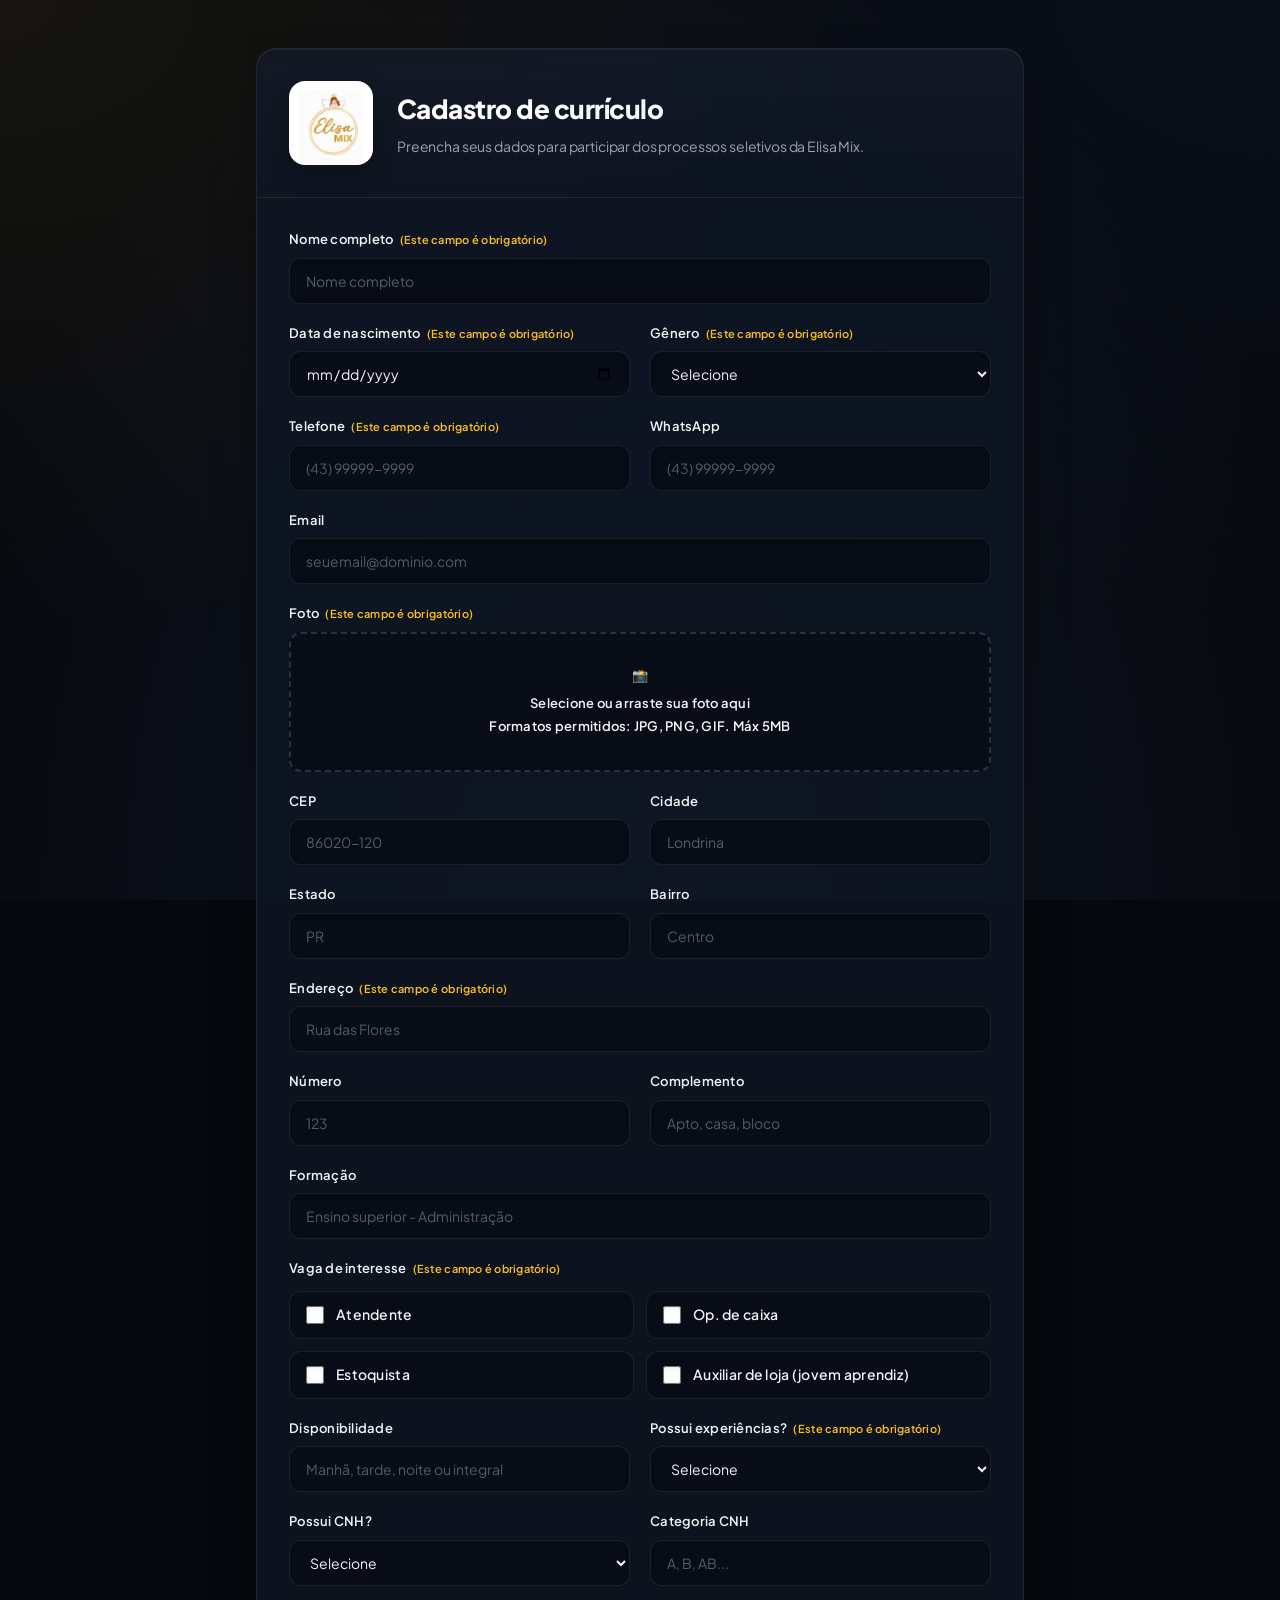
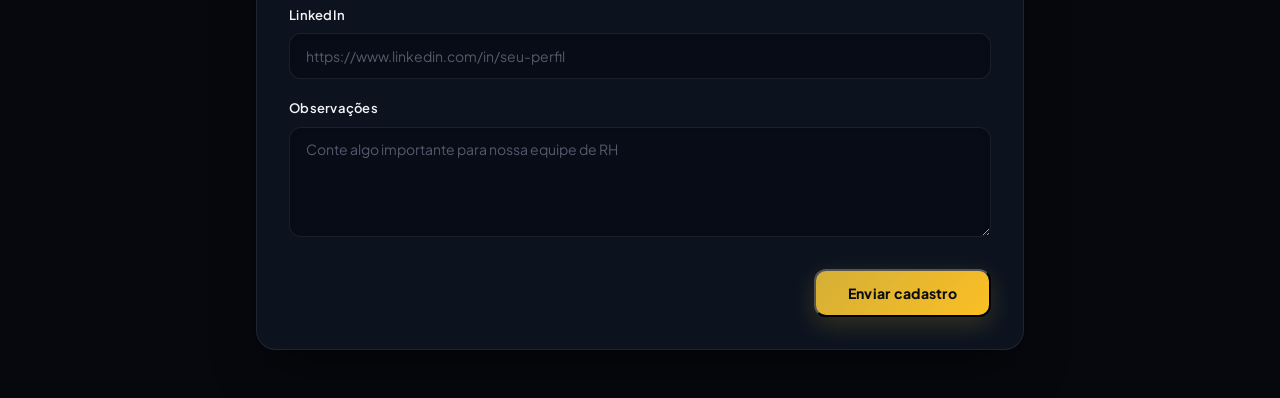
<file: index.html>
<!doctype html>
<html lang="pt-BR">
  <head>
    <meta charset="utf-8">
    <meta name="viewport" content="width=device-width, initial-scale=1">
    <meta name="theme-color" content="#0b0d12">
    <title>Vagas Elisa Mix</title>
    <link rel="stylesheet" href="./style.css">
  </head>
  <body>
    <main class="public-form-shell">
      <section class="public-form-panel">
        <div class="public-form-head">
          <span class="brand brand-logo">
            <img src="./elisamix-logo.png" alt="Elisa Mix">
          </span>
          <div>
            <h1>Cadastro de currículo</h1>
            <p>Preencha seus dados para participar dos processos seletivos da Elisa Mix.</p>
          </div>
        </div>

        <form
          id="candidate-form"
          class="form-grid"
          action="https://n8n.geniuslead.com.br/webhook/api/sul/candidatos"
          method="post"
          enctype="multipart/form-data"
          target="webhook-submit-frame"
        >
          <input name="status" type="hidden" value="Novo">
          <input name="empresa" type="hidden" value="Elisa Mix">
          <input name="origem_formulario" type="hidden" value="vagas-elisamix">

          <label class="field field-full">
            <span>Nome completo <em class="required-note">(Este campo é obrigatório)</em></span>
            <input name="nome" required autocomplete="name" placeholder="Nome completo">
          </label>

          <label class="field">
            <span>Data de nascimento <em class="required-note">(Este campo é obrigatório)</em></span>
            <input name="data_nascimento" type="date" required>
          </label>

          <label class="field">
            <span>Gênero <em class="required-note">(Este campo é obrigatório)</em></span>
            <select name="genero" required>
              <option value="">Selecione</option>
              <option value="masculino">Masculino</option>
              <option value="feminino">Feminino</option>
              <option value="não informado">Prefiro não informar</option>
            </select>
          </label>

          <label class="field">
            <span>Telefone <em class="required-note">(Este campo é obrigatório)</em></span>
            <input name="telefone" inputmode="tel" autocomplete="tel" placeholder="(43) 99999-9999" maxlength="15" pattern="\([0-9]{2}\) [0-9]{5}-[0-9]{4}" title="Use o formato (DDD) 99999-9999" required>
          </label>

          <label class="field">
            <span>WhatsApp</span>
            <input name="whatsapp" inputmode="tel" placeholder="(43) 99999-9999" maxlength="15" pattern="\([0-9]{2}\) [0-9]{5}-[0-9]{4}" title="Use o formato (DDD) 99999-9999">
          </label>

          <label class="field field-full">
            <span>Email</span>
            <input name="email" type="email" autocomplete="email" placeholder="seuemail@dominio.com">
          </label>

          <div class="field field-full">
            <span>Foto <em class="required-note">(Este campo é obrigatório)</em></span>
            <label class="file-upload-card" for="candidate-photo">
              <span class="file-upload-icon">📸</span>
              <span class="file-upload-text">Selecione ou arraste sua foto aqui</span>
              <span class="file-upload-subtext">Formatos permitidos: JPG, PNG, GIF. Máx 5MB</span>
              <input id="candidate-photo" name="foto" type="file" accept="image/*" required style="display: none;">
              <span class="file-selected-name" id="file-name-preview" style="display: none;"></span>
            </label>
          </div>

          <label class="field">
            <span>CEP</span>
            <input name="cep" inputmode="numeric" autocomplete="postal-code" placeholder="86020-120" maxlength="9">
          </label>

          <label class="field">
            <span>Cidade</span>
            <input name="cidade" autocomplete="address-level2" placeholder="Londrina">
          </label>

          <label class="field">
            <span>Estado</span>
            <input name="estado" maxlength="2" autocomplete="address-level1" placeholder="PR">
          </label>

          <label class="field">
            <span>Bairro</span>
            <input name="bairro" placeholder="Centro">
          </label>

          <label class="field field-full">
            <span>Endereço <em class="required-note">(Este campo é obrigatório)</em></span>
            <input name="endereco" autocomplete="street-address" placeholder="Rua das Flores" required>
          </label>

          <label class="field">
            <span>Número</span>
            <input name="numero" placeholder="123">
          </label>

          <label class="field">
            <span>Complemento</span>
            <input name="complemento" placeholder="Apto, casa, bloco">
          </label>

          <label class="field field-full">
            <span>Formação</span>
            <input name="formacao" placeholder="Ensino superior - Administração">
          </label>

          <div class="field field-full">
            <span id="vaga-interesse-label">Vaga de interesse <em class="required-note">(Este campo é obrigatório)</em></span>
            <input name="vaga_interesse" type="hidden">
            <div class="checkbox-group" role="group" aria-labelledby="vaga-interesse-label">
              <label class="checkbox-option">
                <input type="checkbox" value="Atendente" data-role-option>
                <span>Atendente</span>
              </label>
              <label class="checkbox-option">
                <input type="checkbox" value="Op. de caixa" data-role-option>
                <span>Op. de caixa</span>
              </label>
              <label class="checkbox-option">
                <input type="checkbox" value="Estoquista" data-role-option>
                <span>Estoquista</span>
              </label>
              <label class="checkbox-option">
                <input type="checkbox" value="Auxiliar de loja (jovem aprendiz)" data-role-option>
                <span>Auxiliar de loja (jovem aprendiz)</span>
              </label>
            </div>
          </div>

          <label class="field">
            <span>Disponibilidade</span>
            <input name="disponibilidade" placeholder="Manhã, tarde, noite ou integral">
          </label>

          <label class="field">
            <span>Possui experiências? <em class="required-note">(Este campo é obrigatório)</em></span>
            <select id="possui-experiencias" required>
              <option value="">Selecione</option>
              <option value="true">Sim</option>
              <option value="false">Não</option>
            </select>
          </label>

          <label class="field field-full experience-field is-hidden" hidden>
            <span>Experiência 1 <em class="required-note">(Este campo é obrigatório)</em></span>
            <textarea name="experiencia1" placeholder="Empresa, período e atividades"></textarea>
          </label>

          <label class="field field-full experience-field is-hidden" hidden>
            <span>Experiência 2</span>
            <textarea name="experiencia2" placeholder="Empresa, período e atividades"></textarea>
          </label>

          <label class="field field-full experience-field is-hidden" hidden>
            <span>Experiência 3</span>
            <textarea name="experiencia3" placeholder="Empresa, período e atividades"></textarea>
          </label>

          <label class="field">
            <span>Possui CNH?</span>
            <select name="possui_cnh">
              <option value="">Selecione</option>
              <option value="true">Sim</option>
              <option value="false">Não</option>
            </select>
          </label>

          <label class="field">
            <span>Categoria CNH</span>
            <input name="categoria_cnh" placeholder="A, B, AB...">
          </label>

          <label class="field field-full">
            <span>LinkedIn</span>
            <input name="linkedin" type="url" placeholder="https://www.linkedin.com/in/seu-perfil">
          </label>

          <label class="field field-full">
            <span>Observações</span>
            <textarea name="observacoes_rh" placeholder="Conte algo importante para nossa equipe de RH"></textarea>
          </label>

          <div class="public-form-actions field-full">
            <button class="btn" type="submit" id="submit-candidate">Enviar cadastro</button>
          </div>
        </form>

        <iframe class="submit-frame" name="webhook-submit-frame" title="Envio do currículo"></iframe>
      </section>
    </main>

    <div class="public-modal-backdrop" id="candidate-success-modal" hidden>
      <section class="public-modal-shell" role="dialog" aria-modal="true" aria-labelledby="candidate-success-title">
        <button class="public-modal-close" type="button" data-close-success-modal aria-label="Fechar">x</button>
        <div class="public-modal-icon" aria-hidden="true">✓</div>
        <h2 id="candidate-success-title">Cadastro enviado com sucesso!</h2>
        <p>Nossa equipe de RH analisará suas informações.</p>
        <button class="btn" type="button" data-close-success-modal>Entendi</button>
      </section>
    </div>

    <script>
      const WEBHOOK_URL = "https://n8n.geniuslead.com.br/webhook/api/sul/candidatos";
      const VIACEP_URL = "https://viacep.com.br/ws";
      const form = document.getElementById("candidate-form");
      const submitButton = document.getElementById("submit-candidate");
      const submitFrame = document.querySelector('iframe[name="webhook-submit-frame"]');
      const successModal = document.getElementById("candidate-success-modal");
      const cepField = form.elements.cep;
      const roleField = form.elements.vaga_interesse;
      const roleOptions = Array.from(document.querySelectorAll("[data-role-option]"));
      const experienceSelect = document.getElementById("possui-experiencias");
      const experienceGroups = Array.from(document.querySelectorAll(".experience-field"));
      const experienceFields = [form.elements.experiencia1, form.elements.experiencia2, form.elements.experiencia3].filter(Boolean);
      const firstExperienceField = form.elements.experiencia1;
      const phoneFields = [form.elements.telefone, form.elements.whatsapp].filter(Boolean);
      const addressFields = {
        cidade: form.elements.cidade,
        estado: form.elements.estado,
        bairro: form.elements.bairro,
        endereco: form.elements.endereco,
        numero: form.elements.numero,
      };
      const NO_EXPERIENCE_TEXT = "não possui experiências anteriores";

      let hasSubmitted = false;
      let cepRequestToken = 0;

      phoneFields.forEach((field) => {
        field.addEventListener("input", () => {
          field.value = formatPhoneValue(field.value);
        });
      });

      roleOptions.forEach((option) => option.addEventListener("change", syncSelectedRoles));
      experienceSelect.addEventListener("change", updateExperienceFields);

      if (cepField) {
        cepField.addEventListener("input", () => {
          cepField.value = formatCepValue(cepField.value);
          const cep = onlyDigits(cepField.value);
          if (cep.length === 8) {
            fillAddressFromCep(cep);
          } else {
            cepRequestToken += 1;
          }
        });
      }

      syncSelectedRoles();
      updateExperienceFields();

      // Checkbox visual styling
      roleOptions.forEach((option) => {
        const optionLabel = option.closest(".checkbox-option");
        if (optionLabel) {
          optionLabel.classList.toggle("is-checked", option.checked);
          option.addEventListener("change", () => {
            optionLabel.classList.toggle("is-checked", option.checked);
          });
        }
      });

      // Photo upload selection preview with drag and drop + validation
      const photoInput = document.getElementById("candidate-photo");
      const photoPreview = document.getElementById("file-name-preview");
      const photoText = document.querySelector(".file-upload-text");
      const fileUploadCard = document.querySelector(".file-upload-card");

      function handleFile(file) {
        if (!file) {
          photoPreview.style.display = "none";
          photoText.textContent = "Selecione ou arraste sua foto aqui";
          return false;
        }

        // Validate type
        if (!file.type.startsWith("image/")) {
          alert("Formato de arquivo não permitido. Por favor, envie uma imagem (JPG, PNG ou GIF).");
          photoInput.value = "";
          photoPreview.style.display = "none";
          photoText.textContent = "Selecione ou arraste sua foto aqui";
          return false;
        }

        // Validate size: max 5MB
        const maxSizeBytes = 5 * 1024 * 1024;
        if (file.size > maxSizeBytes) {
          alert("A imagem é muito grande. O tamanho máximo permitido é de 5MB.");
          photoInput.value = "";
          photoPreview.style.display = "none";
          photoText.textContent = "Selecione ou arraste sua foto aqui";
          return false;
        }

        photoPreview.textContent = `Arquivo: ${file.name}`;
        photoPreview.style.display = "inline-block";
        photoText.textContent = "Foto carregada!";
        return true;
      }

      if (photoInput && photoPreview && photoText) {
        photoInput.addEventListener("change", (e) => {
          const file = e.target.files[0];
          handleFile(file);
        });
      }

      if (fileUploadCard && photoInput) {
        // Prevent default drag behaviors
        ["dragenter", "dragover", "dragleave", "drop"].forEach((eventName) => {
          fileUploadCard.addEventListener(eventName, (e) => {
            e.preventDefault();
            e.stopPropagation();
          }, false);
        });

        // Highlight drop zone on drag over
        ["dragenter", "dragover"].forEach((eventName) => {
          fileUploadCard.addEventListener(eventName, () => {
            fileUploadCard.classList.add("is-dragover");
          }, false);
        });

        ["dragleave", "dragend", "drop"].forEach((eventName) => {
          fileUploadCard.addEventListener(eventName, () => {
            fileUploadCard.classList.remove("is-dragover");
          }, false);
        });

        // Handle dropped files
        fileUploadCard.addEventListener("drop", (e) => {
          const dt = e.dataTransfer;
          const files = dt.files;
          if (files && files.length > 0) {
            photoInput.files = files;
            // Manually trigger change event
            photoInput.dispatchEvent(new Event("change"));
          }
        }, false);
      }

      form.addEventListener("submit", (event) => {
        syncSelectedRoles();
        prepareExperienceFieldsForSubmit();

        if (!form.reportValidity()) {
          event.preventDefault();
          return;
        }

        normalizeTextFields(new FormData(form));
        applyPhoneMasks();
        if (cepField) cepField.value = formatCepValue(cepField.value);
        form.elements.status.value = "Novo";
        form.action = WEBHOOK_URL;
        hasSubmitted = true;
        setLoading(true);
        closeSuccessModal();
      });

      submitFrame.addEventListener("load", () => {
        if (!hasSubmitted) return;
        hasSubmitted = false;
        setLoading(false);
        openSuccessModal();
        form.reset();
        syncSelectedRoles();
        updateExperienceFields();
      });

      successModal.addEventListener("click", (event) => {
        if (event.target === successModal || event.target.closest("[data-close-success-modal]")) {
          closeSuccessModal();
        }
      });

      window.addEventListener("keydown", (event) => {
        if (event.key === "Escape") closeSuccessModal();
      });

      function setLoading(isLoading) {
        submitButton.disabled = isLoading;
        submitButton.textContent = isLoading ? "Enviando..." : "Enviar cadastro";
      }

      function syncSelectedRoles() {
        const selectedRoles = roleOptions
          .filter((option) => option.checked)
          .map((option) => option.value);

        roleField.value = selectedRoles.join(", ");
        updateRoleValidity(selectedRoles.length > 0);
      }

      function updateRoleValidity(hasSelectedRole) {
        if (!roleOptions.length) return;
        roleOptions[0].setCustomValidity(hasSelectedRole ? "" : "Selecione pelo menos uma vaga de interesse.");
      }

      function updateExperienceFields() {
        const hasExperience = experienceSelect.value === "true";

        experienceGroups.forEach((group) => {
          group.hidden = !hasExperience;
          group.classList.toggle("is-hidden", !hasExperience);
          group.style.display = hasExperience ? "" : "none";
          group.setAttribute("aria-hidden", String(!hasExperience));
        });

        firstExperienceField.required = hasExperience;
        if (hasExperience && firstExperienceField.value === NO_EXPERIENCE_TEXT) {
          firstExperienceField.value = "";
        }
      }

      function prepareExperienceFieldsForSubmit() {
        updateExperienceFields();

        if (experienceSelect.value === "false") {
          experienceFields.forEach((field) => {
            field.required = false;
            field.value = "";
          });

          firstExperienceField.value = NO_EXPERIENCE_TEXT;
          return;
        }

        experienceFields.forEach((field) => {
          field.value = field.value.trim();
        });
      }

      async function fillAddressFromCep(cep) {
        const token = cepRequestToken + 1;
        cepRequestToken = token;

        try {
          const response = await fetch(`${VIACEP_URL}/${cep}/json/`);
          if (!response.ok) return;

          const data = await response.json();
          if (token !== cepRequestToken || data?.erro) return;

          setAddressField("endereco", data.logradouro);
          setAddressField("bairro", data.bairro);
          setAddressField("cidade", data.localidade);
          setAddressField("estado", data.uf);

          if (data.cep && cepField) cepField.value = formatCepValue(data.cep);
          if (data.logradouro && addressFields.numero) addressFields.numero.focus();
        } catch {
          // Mantem o preenchimento manual quando a consulta de CEP nao responder.
        }
      }

      function setAddressField(name, value) {
        const field = addressFields[name];
        if (field && value) field.value = value;
      }

      function applyPhoneMasks() {
        phoneFields.forEach((field) => {
          field.value = formatPhoneValue(field.value);
        });
      }

      function formatPhoneValue(value) {
        const digits = onlyDigits(value).slice(0, 11);
        if (digits.length <= 2) return digits;
        if (digits.length <= 6) return `(${digits.slice(0, 2)}) ${digits.slice(2)}`;
        if (digits.length <= 10) {
          return `(${digits.slice(0, 2)}) ${digits.slice(2, 6)}-${digits.slice(6)}`;
        }
        return `(${digits.slice(0, 2)}) ${digits.slice(2, 7)}-${digits.slice(7)}`;
      }

      function formatCepValue(value) {
        const digits = onlyDigits(value).slice(0, 8);
        if (digits.length <= 5) return digits;
        return `${digits.slice(0, 5)}-${digits.slice(5)}`;
      }

      function openSuccessModal() {
        successModal.hidden = false;
        successModal.querySelector("[data-close-success-modal]").focus();
      }

      function closeSuccessModal() {
        successModal.hidden = true;
      }

      function normalizeTextFields(formData) {
        for (const [key, value] of formData.entries()) {
          if (value instanceof File) continue;
          const field = form.elements[key];
          if (field) field.value = String(value || "").trim();
        }
      }

      function onlyDigits(value) {
        return String(value ?? "").replace(/\D/g, "");
      }
    </script>
  </body>
</html>
</file>
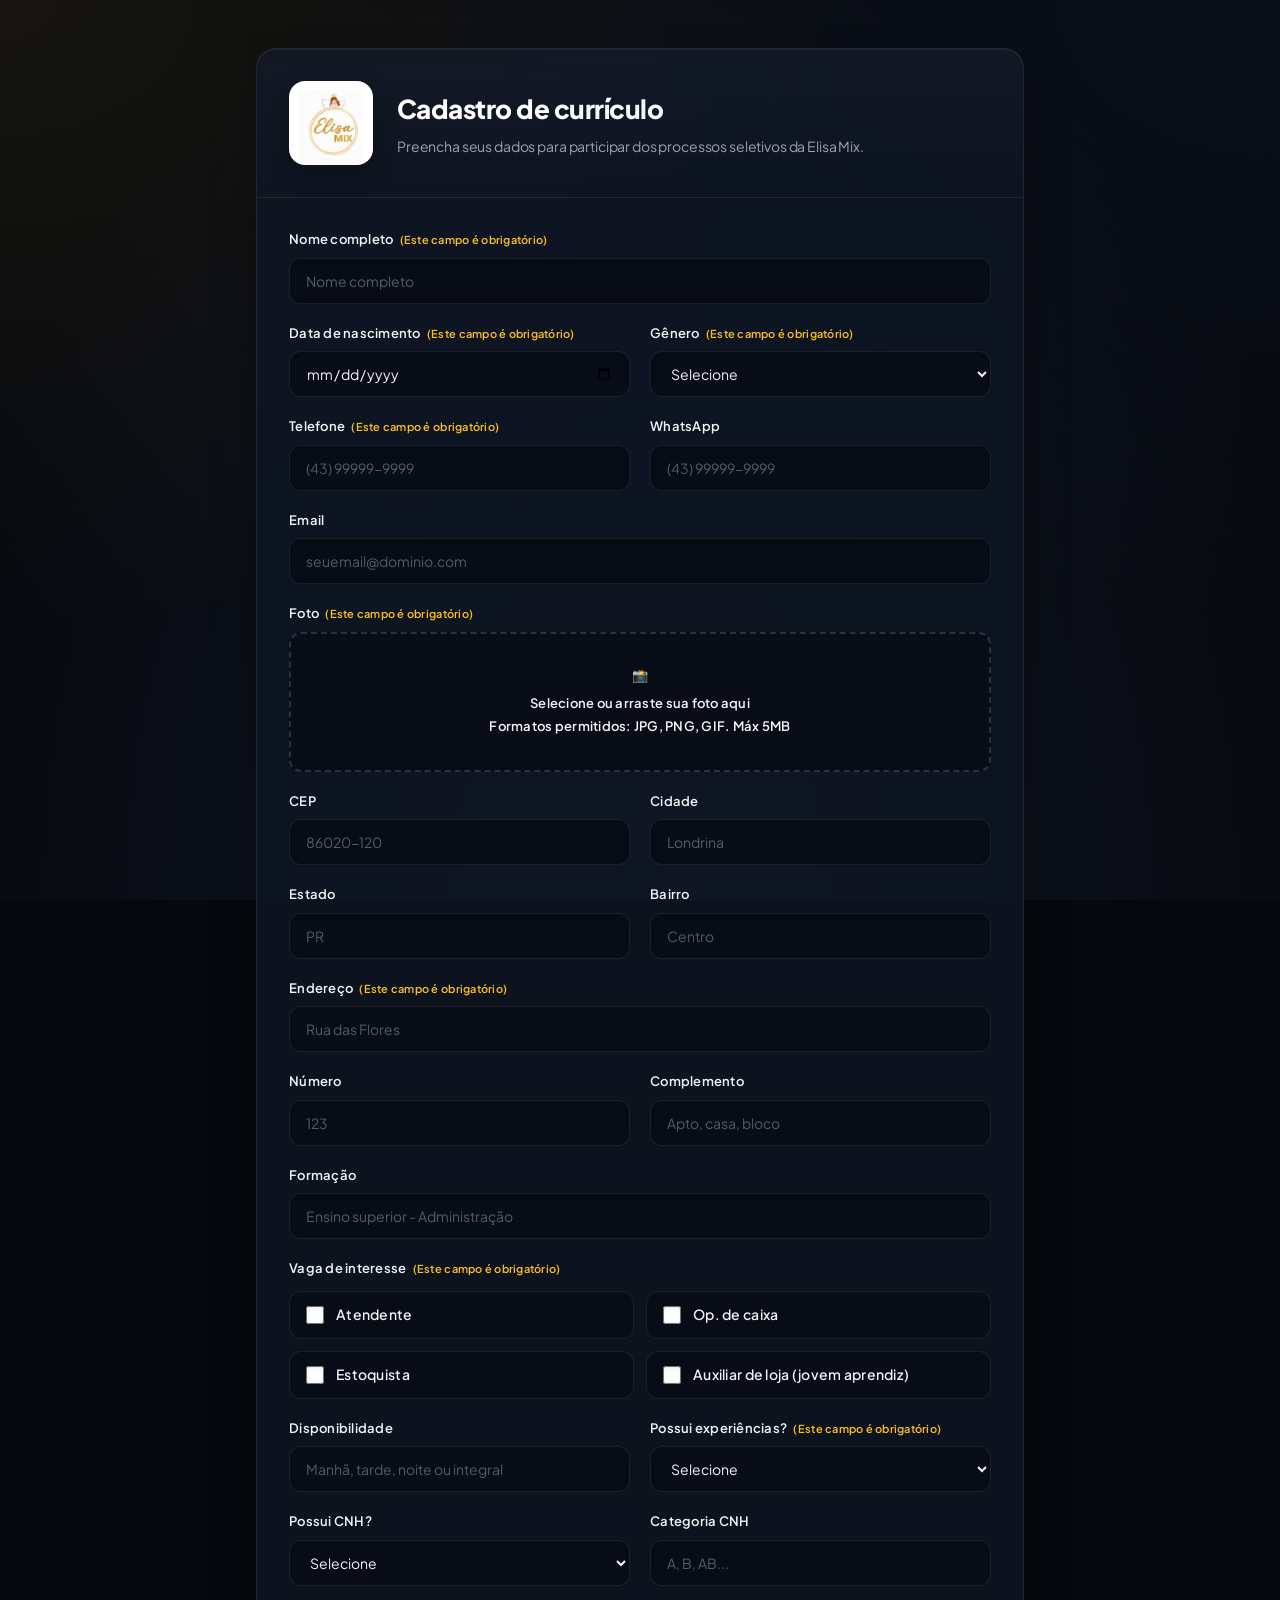
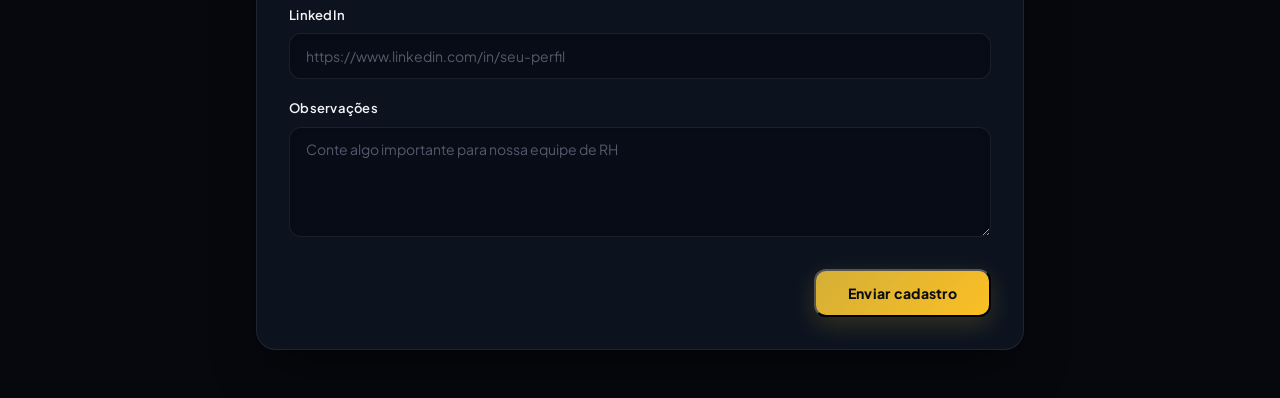
<file: vagas-elisamix.html>
<!doctype html>
<html lang="pt-BR">
  <head>
    <meta charset="utf-8">
    <meta name="viewport" content="width=device-width, initial-scale=1">
    <meta http-equiv="refresh" content="0; url=./">
    <title>Vagas Elisa Mix</title>
  </head>
  <body>
    <script>
      window.location.replace("./");
    </script>
    <p>Redirecionando para <a href="./">Vagas Elisa Mix</a>.</p>
  </body>
</html>
</file>
<file: style.css>
@import url('https://fonts.googleapis.com/css2?family=Plus+Jakarta+Sans:wght@400;500;600;700;800&display=swap');

:root {
  --bg-page: #06080d;
  --bg-panel: rgba(15, 22, 36, 0.85);
  --bg-input: rgba(8, 12, 21, 0.8);
  --border: rgba(255, 255, 255, 0.08);
  --border-hover: rgba(212, 175, 55, 0.35);
  --border-focus: rgba(212, 175, 55, 0.8);
  --text-main: #f3f4f6;
  --text-muted: #9ca3af;
  --accent: #d4af37;
  --accent-strong: #fbbf24;
  --danger: #f87171;
  --shadow: 0 25px 50px -12px rgba(0, 0, 0, 0.5);
  --radius: 20px;
  --radius-sm: 12px;
  font-family: 'Plus Jakarta Sans', "Segoe UI", Arial, sans-serif;
}

* {
  box-sizing: border-box;
}

body {
  min-height: 100vh;
  margin: 0;
  color: var(--text-main);
  background-color: var(--bg-page);
  background-image: 
    radial-gradient(at 0% 0%, rgba(212, 175, 55, 0.08) 0px, transparent 50%),
    radial-gradient(at 100% 0%, rgba(59, 130, 246, 0.05) 0px, transparent 50%),
    radial-gradient(at 50% 100%, rgba(17, 24, 39, 1) 0px, transparent 80%);
  background-attachment: fixed;
  font-family: 'Plus Jakarta Sans', "Segoe UI", Arial, sans-serif;
  font-size: 14px;
  line-height: 1.5;
  letter-spacing: -0.01em;
}

button,
input,
select,
textarea {
  font-family: inherit;
  font-size: inherit;
}

.public-form-shell {
  width: min(100%, 800px);
  margin: 0 auto;
  padding: 48px 16px;
  animation: formFadeIn 0.8s cubic-bezier(0.16, 1, 0.3, 1) forwards;
}

@keyframes formFadeIn {
  from {
    opacity: 0;
    transform: translateY(20px);
  }
  to {
    opacity: 1;
    transform: translateY(0);
  }
}

.public-form-panel {
  overflow: hidden;
  border: 1px solid var(--border);
  border-radius: var(--radius);
  background: var(--bg-panel);
  backdrop-filter: blur(24px);
  -webkit-backdrop-filter: blur(24px);
  box-shadow: var(--shadow), inset 0 1px 0 rgba(255, 255, 255, 0.05);
}

.public-form-head {
  display: flex;
  align-items: center;
  gap: 24px;
  padding: 32px;
  border-bottom: 1px solid rgba(255, 255, 255, 0.06);
  background: linear-gradient(180deg, rgba(255, 255, 255, 0.02) 0%, transparent 100%);
}

.brand {
  display: inline-grid;
  min-width: 80px;
  min-height: 80px;
  place-items: center;
  border: 1px solid rgba(212, 175, 55, 0.3);
  border-radius: 16px;
  color: var(--accent-strong);
  background: rgba(212, 175, 55, 0.06);
  font-size: 18px;
  font-weight: 800;
  text-align: center;
  box-shadow: 0 8px 24px rgba(0, 0, 0, 0.2);
  transition: transform 0.3s ease;
}

.brand:hover {
  transform: scale(1.05);
}

.brand-logo {
  width: 84px;
  height: 84px;
  padding: 8px;
  background: #ffffff;
  overflow: hidden;
  border-radius: 16px;
  border: 1px solid rgba(255, 255, 255, 0.2);
}

.brand-logo img {
  width: 100%;
  height: 100%;
  object-fit: contain;
}

h1 {
  margin: 0;
  font-size: 26px;
  font-weight: 800;
  letter-spacing: -0.02em;
  background: linear-gradient(120deg, #ffffff 30%, #f3f4f6 60%, var(--accent-strong) 100%);
  -webkit-background-clip: text;
  -webkit-text-fill-color: transparent;
}

.public-form-head p {
  margin: 8px 0 0;
  color: var(--text-muted);
  font-size: 14px;
}

.form-grid {
  display: grid;
  grid-template-columns: repeat(2, minmax(0, 1fr));
  gap: 20px;
  padding: 32px;
}

.field {
  display: grid;
  gap: 8px;
  min-width: 0;
}

.field-full {
  grid-column: 1 / -1;
}

.field span {
  color: var(--text-main);
  font-size: 13px;
  font-weight: 600;
  letter-spacing: 0.02em;
}

.required-note {
  color: var(--accent-strong);
  font-size: 11px;
  font-style: normal;
  margin-left: 4px;
}

input,
select,
textarea {
  width: 100%;
  min-height: 46px;
  padding: 0 16px;
  color: var(--text-main);
  border: 1px solid var(--border);
  border-radius: var(--radius-sm);
  outline: none;
  background: var(--bg-input);
  box-shadow: inset 0 2px 4px rgba(0, 0, 0, 0.1);
  transition: all 0.3s cubic-bezier(0.4, 0, 0.2, 1);
}

textarea {
  min-height: 110px;
  padding: 12px 16px;
  resize: vertical;
}

input::placeholder,
textarea::placeholder {
  color: #525b6c;
}

input:focus,
select:focus,
textarea:focus {
  border-color: var(--border-focus);
  background: rgba(12, 17, 25, 0.95);
  box-shadow: 
    0 0 0 4px rgba(212, 175, 55, 0.12),
    inset 0 2px 4px rgba(0, 0, 0, 0.1);
  transform: translateY(-1px);
}

.checkbox-group {
  display: grid;
  grid-template-columns: repeat(2, minmax(0, 1fr));
  gap: 12px;
  margin-top: 4px;
}

@media (max-width: 600px) {
  .checkbox-group {
    grid-template-columns: 1fr;
  }
}

.checkbox-option {
  display: flex;
  align-items: center;
  gap: 12px;
  min-height: 48px;
  padding: 0 16px;
  border: 1px solid var(--border);
  border-radius: var(--radius-sm);
  background: var(--bg-input);
  cursor: pointer;
  transition: all 0.25s cubic-bezier(0.4, 0, 0.2, 1);
  user-select: none;
}

.checkbox-option:hover {
  border-color: var(--border-hover);
  background: rgba(212, 175, 55, 0.04);
  transform: translateY(-1px);
}

.checkbox-option:focus-within {
  border-color: var(--border-focus);
  box-shadow: 0 0 0 4px rgba(212, 175, 55, 0.12);
  outline: none;
}

.checkbox-option input {
  flex: 0 0 auto;
  width: 18px;
  height: 18px;
  min-height: 18px;
  margin: 0;
  accent-color: var(--accent);
  cursor: pointer;
}

.checkbox-option span {
  color: var(--text-main);
  font-size: 14px;
  font-weight: 550;
}

.checkbox-option.is-checked {
  border-color: var(--accent);
  background: rgba(212, 175, 55, 0.08);
  box-shadow: 0 0 12px rgba(212, 175, 55, 0.15);
}

/* Custom File Upload Area */
.file-upload-card {
  display: flex;
  flex-direction: column;
  align-items: center;
  justify-content: center;
  min-height: 140px;
  padding: 24px;
  border: 2px dashed rgba(255, 255, 255, 0.15);
  border-radius: var(--radius-sm);
  background: var(--bg-input);
  cursor: pointer;
  text-align: center;
  transition: all 0.3s cubic-bezier(0.4, 0, 0.2, 1);
}

.file-upload-card:hover {
  border-color: var(--accent);
  background: rgba(212, 175, 55, 0.02);
}

.file-upload-card.is-dragover {
  border-color: var(--accent-strong);
  background: rgba(212, 175, 55, 0.08);
  box-shadow: 0 0 16px rgba(212, 175, 55, 0.2);
}

.file-upload-icon {
  font-size: 32px;
  margin-bottom: 8px;
  transition: transform 0.3s ease;
}

.file-upload-card:hover .file-upload-icon {
  transform: scale(1.15) translateY(-2px);
}

.file-upload-text {
  font-weight: 600;
  color: var(--text-main);
  font-size: 14px;
}

.file-upload-subtext {
  font-size: 12px;
  color: var(--text-muted);
  margin-top: 4px;
}

.file-selected-name {
  margin-top: 8px;
  font-size: 13px;
  color: var(--accent-strong);
  font-weight: 600;
  background: rgba(212, 175, 55, 0.1);
  padding: 4px 12px;
  border-radius: 99px;
  border: 1px solid rgba(212, 175, 55, 0.2);
  animation: pulseName 2s infinite ease-in-out;
}

@keyframes pulseName {
  0%, 100% { opacity: 0.9; }
  50% { opacity: 0.7; }
}

.is-hidden {
  display: none !important;
}

.public-form-actions {
  display: flex;
  flex-wrap: wrap;
  justify-content: flex-end;
  gap: 12px;
  padding-top: 12px;
}

.btn {
  display: inline-flex;
  align-items: center;
  justify-content: center;
  min-height: 48px;
  padding: 0 32px;
  border-radius: var(--radius-sm);
  color: #0b0d12;
  background: linear-gradient(135deg, var(--accent), var(--accent-strong));
  font-weight: 750;
  letter-spacing: 0.02em;
  cursor: pointer;
  box-shadow: 0 8px 24px rgba(212, 175, 55, 0.2);
  transition: all 0.3s cubic-bezier(0.4, 0, 0.2, 1);
  position: relative;
  overflow: hidden;
}

.btn::after {
  content: '';
  position: absolute;
  top: 0;
  left: -100%;
  width: 100%;
  height: 100%;
  background: linear-gradient(90deg, transparent, rgba(255, 255, 255, 0.25), transparent);
  transition: all 0.6s ease;
}

.btn:hover::after {
  left: 100%;
}

.btn:hover {
  transform: translateY(-2px);
  box-shadow: 0 12px 28px rgba(212, 175, 55, 0.35);
  filter: brightness(1.05);
}

.btn:active {
  transform: translateY(0);
}

.btn:disabled {
  cursor: wait;
  opacity: 0.6;
  transform: none;
  box-shadow: none;
}

.submit-frame {
  position: absolute;
  width: 1px;
  height: 1px;
  border: 0;
  opacity: 0;
  pointer-events: none;
}

.public-modal-backdrop {
  position: fixed;
  inset: 0;
  z-index: 9999;
  display: grid;
  place-items: center;
  padding: 18px;
  background: rgba(5, 7, 11, 0.85);
  backdrop-filter: blur(8px);
  animation: fadeIn 0.4s ease forwards;
}

@keyframes fadeIn {
  from { opacity: 0; }
  to { opacity: 1; }
}

.public-modal-backdrop[hidden] {
  display: none;
}

.public-modal-shell {
  position: relative;
  width: min(100%, 460px);
  padding: 40px;
  border: 1px solid rgba(255, 255, 255, 0.08);
  border-radius: var(--radius);
  background: linear-gradient(180deg, #111722 0%, #0d131c 100%);
  box-shadow: 0 30px 60px rgba(0, 0, 0, 0.6);
  text-align: center;
  transform: scale(0.9);
  opacity: 0;
  animation: scaleUp 0.4s cubic-bezier(0.34, 1.56, 0.64, 1) forwards;
}

@keyframes scaleUp {
  to {
    transform: scale(1);
    opacity: 1;
  }
}

.public-modal-close {
  position: absolute;
  top: 16px;
  right: 16px;
  width: 32px;
  height: 32px;
  border: 0;
  color: var(--text-muted);
  border-radius: 50%;
  background: rgba(255, 255, 255, 0.05);
  display: flex;
  align-items: center;
  justify-content: center;
  cursor: pointer;
  font-size: 16px;
  transition: all 0.2s ease;
}

.public-modal-close:hover {
  background: rgba(255, 255, 255, 0.1);
  color: var(--text-main);
  transform: rotate(90deg);
}

.public-modal-icon {
  margin: 0 auto 20px;
  width: 64px;
  height: 64px;
  border-radius: 50%;
  background: rgba(16, 185, 129, 0.1);
  border: 1px solid rgba(16, 185, 129, 0.3);
  color: #10b981;
  display: flex;
  align-items: center;
  justify-content: center;
  font-size: 32px;
  font-weight: bold;
  box-shadow: 0 0 20px rgba(16, 185, 129, 0.15);
}

.public-modal-shell h2 {
  margin: 0 0 12px;
  font-size: 22px;
  font-weight: 800;
  letter-spacing: -0.01em;
  color: #ffffff;
}

.public-modal-shell p {
  margin: 0 0 24px;
  color: var(--text-muted);
  font-size: 14px;
  line-height: 1.6;
}

.public-modal-shell .btn {
  width: 100%;
  box-shadow: none;
}

@media (max-width: 768px) {
  .public-form-shell {
    padding: 24px 12px;
  }

  .public-form-head {
    align-items: center;
    flex-direction: column;
    text-align: center;
    padding: 24px;
    gap: 16px;
  }

  .form-grid {
    grid-template-columns: 1fr;
    padding: 24px;
    gap: 16px;
  }
}
</file>
